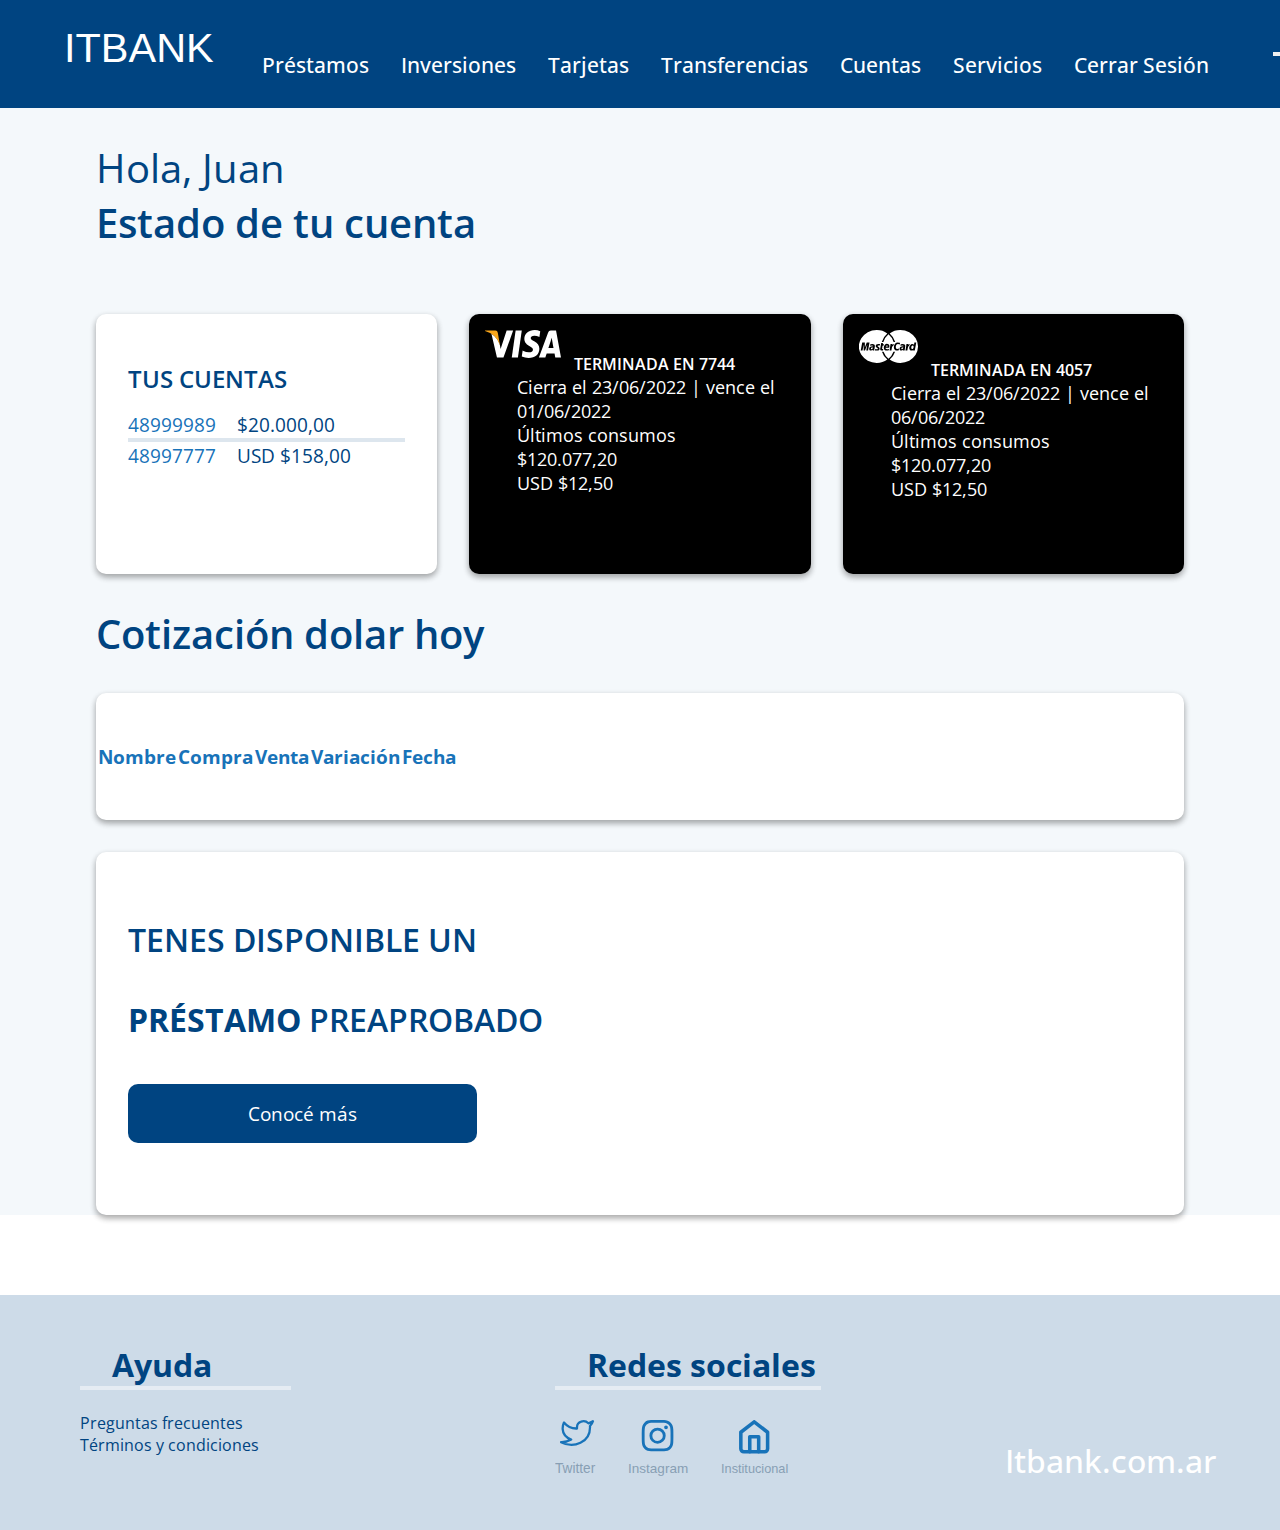
<file: index.html>
<!DOCTYPE html>
<html lang="en">

<head>
    <meta charset="UTF-8">
    <meta http-equiv="X-UA-Compatible" content="IE=edge">
    <meta name="viewport" content="width=device-width, initial-scale=1.0">

    <link rel="stylesheet" href="styles-index.css">
    <style>
        @import url("https://fonts.googleapis.com/css2?family=Open+Sans:wght@300;400;500;600;700;800&display=swap");
    </style>
    <link href="https://cdn.jsdelivr.net/npm/bootstrap@5.2.0-beta1/dist/css/bootstrap.min.css" rel="stylesheet" integrity="sha384-0evHe/X+R7YkIZDRvuzKMRqM+OrBnVFBL6DOitfPri4tjfHxaWutUpFmBp4vmVor" crossorigin="anonymous">
    <link rel="shortcut icon" href="./images/LOGO-SMALL-BLUE-BACKGROUND.svg">
    <title>ITBANK</title>
</head>

<body>
    <!-- Header -->
    <header class="header">
        <div>
            <nav class="nav">
                <!-- clases necesarias. Y agregar navbar-collapse -->
                <!-- navbar navbar-expand-lg bg-primary -->
                <div class="nav-logo">
                    <a href="index.html" title="logo"><img src="./images/logo-blanco-header.svg" class="nav-logo"
                        alt=""></a>
                </div>
                <div class="nav-menu">
                    <ul class="nav-menu__item">
                        <li><a href="#" class="nav-menu__link">Préstamos</a></li>
                        <li><a href="#" class="nav-menu__link">Inversiones</a></li>
                        <li><a href="#" class="nav-menu__link">Tarjetas</a></li>
                        <li><a href="#" class="nav-menu__link">Transferencias</a></li>
                        <li><a href="#" class="nav-menu__link">Cuentas</a></li>
                        <li><a href="#" class="nav-menu__link">Servicios</a></li>
                        <li><a href="login.html" class="nav-menu__link">Cerrar Sesión</a></li>
                    </ul>
                </div>
                <button class="navbar-toggler collapse" type="button" data-bs-toggle="collapse" data-bs-target="#navbarTogglerDemo01" aria-controls="navbarTogglerDemo01" aria-expanded="false" aria-label="Toggle navigation">
                    <span class="navbar-toggler-icon"></span>
                </button>
            </nav>
        </div>
    </header>
    <!-- Main -->
    <main class="main">
        <p class="main-text">Hola, Juan</p>
        <p class="sub-main-text">Estado de tu cuenta</p>
        <section class="products">
            <div class="container">
                <div class="card-1">
                    <div class="card-text">
                        <h2 class="card-text__title">Tus cuentas</h2>
                        <span class="card-text__subs"> 48999989</span>

                        <span class="card-text__subs1"> $20.000,00</span>
                        <br />
                        <hr style="border-color: #DDE6EE; border-style: solid;
                        background-color: #DDE6EE; border-width: 2px;">
        
                        <span class="card-text__subs"> 48997777</span>

                        <span class="card-text__subs1"> USD $158,00</span>
                    </div>
                </div>
                <div class="card card-2">
                    <div class="card-text">
                        <img class="card-image" src="./images/visa-logo.svg" alt="Images" /> <span
                            class="card-text__title">Terminada en 7744</span>
                        <p class="card-text__subs">
                            Cierra el 23/06/2022 | vence el 01/06/2022
                        </p>
                        <p class="card-text__subs">Últimos consumos</p>
                        <p class="card-text__subs">$120.077,20</p>
                        <p class="card-text__subs">USD $12,50</p>
                    </div>
                </div>
                <div class="card card-3">
                    <div class="card-text">
                        <img class="card-image" src="./images/mastercard-logo.svg" alt="Images" />
                        <span class="card-text__title">Terminada en 4057</span>
                        <p class="card-text__subs">
                            Cierra el 23/06/2022 | vence el 06/06/2022
                        </p>
                        <p class="card-text__subs">Últimos consumos</p>
                        <p class="card-text__subs">$120.077,20</p>
                        <p class="card-text__subs">USD $12,50</p>
                    </div>
                </div>
            </div>
            <p class="sub-main-text">Cotización dolar hoy</p>

            <div class = "card-4 table-responsive px-2">
                <table class="table table-hover table-bordered" style="font-size: 1.2rem;">
                    <thead>

                        <tr>
                            <th scope="col">Nombre</th>
                            <th scope="col">Compra</th>
                            <th scope="col">Venta</th>
                            <th scope="col">Variación</th>
                            <th scope="col">Fecha</th>
                        </tr>
                    </thead>

                    <tbody class="cotizacion">
                        
                    </tbody>
                </table>
            </div>
            <div class="card-4">
                <div class="card-text4" style="font-size: 2rem;">
                    <p>Tenes disponible un</p>
                    <span class="span4">préstamo</span>
                    <span>preaprobado</span>
                </div>
                <div>
                    <input class="card-submit" type="submit" value="Conocé más">
                </div>
            </div>
        </section>
    </main>
    <!-- FOOTER -->
    <footer class="footer">
        <div class="container">
            <div class="footer-menu">
                <p>Ayuda</p>
                <hr style="border-color: #E5ECF3;
                border-style: solid;
                background-color: #E5ECF3;
                border-width: 2px;">
                <br>

                <ul class="footer-menu__item">
                    <li><a href="#" class="footer-menu__link">Preguntas frecuentes</a></li>
                    <li><a href="#" class="footer-menu__link">Términos y condiciones</a></li>
            </div>
            <div class="footer-menu">
                <p>Redes sociales</p>
                <hr style="border-color: #E5ECF3;
                border-style: solid;
                background-color: #E5ECF3;
                border-width: 2px;">
                <br>

                <ul class="footer-menu__item2">
                    <li><a href="#"><img src="./images/twitter.svg" class="footer-menu__icon" alt="Icono de twitter"></a>
                    </li>
                    <li><a href="#"><img src="./images/instagram.svg" class="footer-menu__icon"
                                alt="Icono de Instagram"></a></li>
                    <li><a href="#"><img src="./images/institucional.svg" class="footer-menu__icon"
                                alt="Icon página web institucional"></a></li>

            </div>
            <div>
                <p class="footer-copy">Itbank.com.ar</p>
            </div>
        </div>
    </footer>
    <script src = "app-index.js"></script>
    <script src="https://cdn.jsdelivr.net/npm/bootstrap@5.2.0-beta1/dist/js/bootstrap.bundle.min.js" integrity="sha384-pprn3073KE6tl6bjs2QrFaJGz5/SUsLqktiwsUTF55Jfv3qYSDhgCecCxMW52nD2" crossorigin="anonymous"></script>
</body>

</html>
</file>
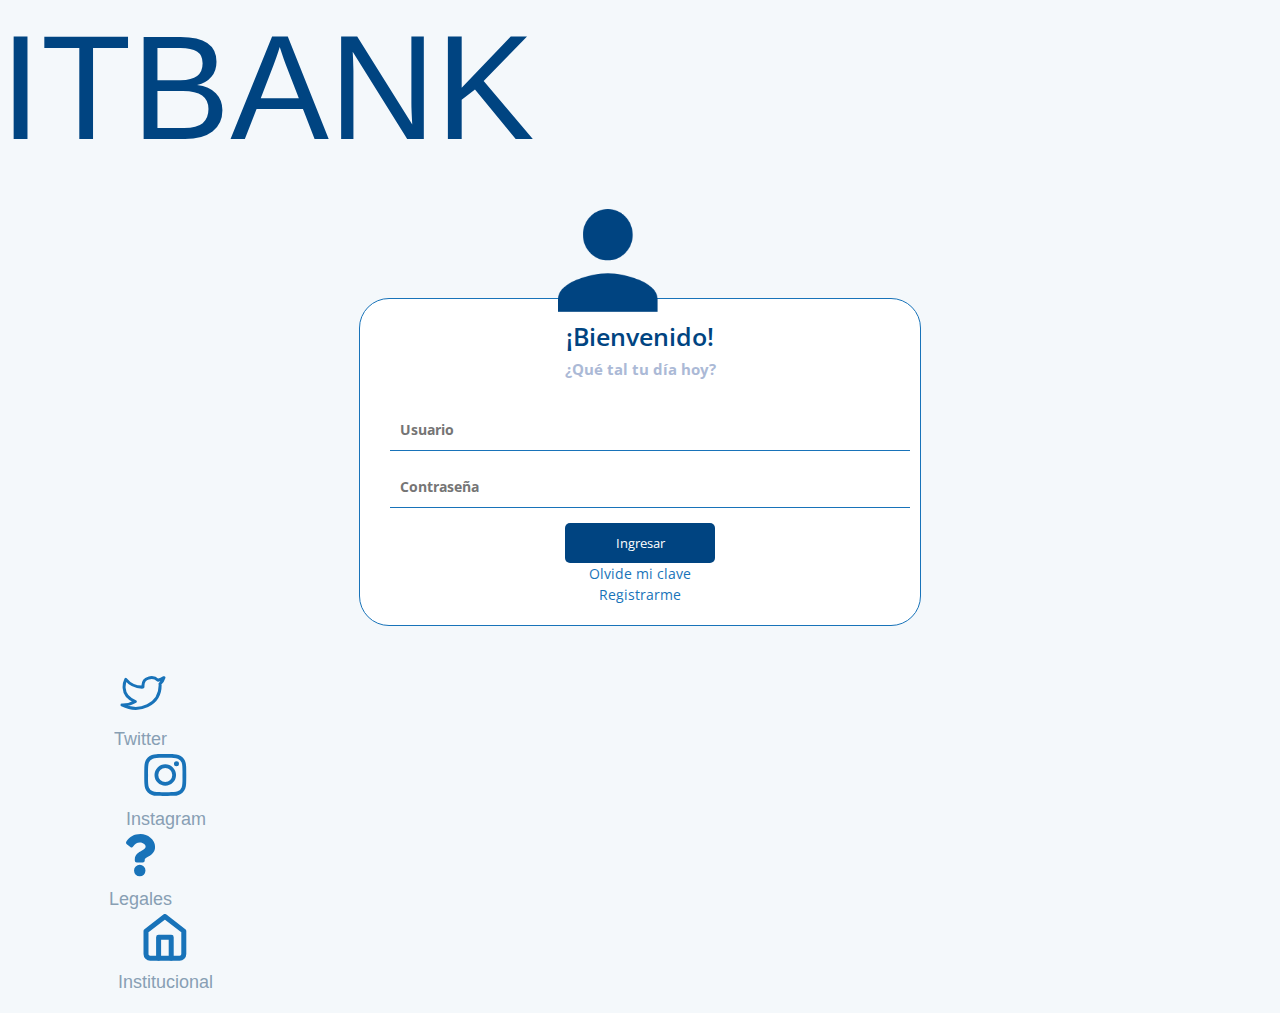
<file: login.html>
<!DOCTYPE html>
<html lang="es">
  <head>
    <meta charset="UTF-8" />
    <meta http-equiv="X-UA-Compatible" content="IE=edge" />
    <meta name="viewport" content="width=device-width, initial-scale=1.0" />
    <title>ITBANK</title>
    <!-- linkeo con bootstrap -->
    <link
      href="https://cdn.jsdelivr.net/npm/bootstrap@5.2.0-beta1/dist/css/bootstrap.min.css"
      rel="stylesheet"
      integrity="sha384-0evHe/X+R7YkIZDRvuzKMRqM+OrBnVFBL6DOitfPri4tjfHxaWutUpFmBp4vmVor"
      crossorigin="anonymous"
    />
    <!-- linkeo de css -->
    <style>
      @import url("https://fonts.googleapis.com/css2?family=Open+Sans:wght@300;400;500;600;700;800&display=swap");
    </style>
    <link rel="stylesheet" href="styles-login.css" />
    <!-- favicon -->
    <link rel="shortcut icon" href="./images/LOGO-SMALL-BLUE-BACKGROUND.svg" />
  </head>

 
  <!-- ENCABEZADO -->
  <body>
    <header class="text-center w-100">
      <a href="#"
        ><img
          class="logo-header"
          src="./images/logo-azul-grande.svg"
          alt="logo Itbank"
      /></a>
    </header>

    <!--Cambios Jime - FORMULARIO-->
    <div class="form-login">
      <img src="./images/profile-icon.png" alt="" class="img-form" />
      <h5>
        ¡Bienvenido!
        <h6>¿Qué tal tu día hoy?</h6>
      </h5>
      <input
        class="controls"
        type="text"
        name="usuario"
        value=""
        placeholder="Usuario"
      />
      <input
        class="controls"
        type="password"
        name="contrasena"
        value=""
        placeholder="Contraseña"
      />
      <a href="index.html"
        ><input class="buttons" type="submit" name="" value="Ingresar"
      /></a>
      <p class="subtext"><a href clave="#">Olvide mi clave</a></p>
      <p class="subtext"><a href="register.html">Registrarme</a></p>
    </div>
    <!-- Terminan los cambios de Jime -->

    <!-- PIE DE PAGINA -->
    <footer>
      <div class="container">
        <!-- FILA 1 - DE ICONOS -->
        <div class="row justify-content-center">
          <div class="col-2">
            <a href="#" class="btn" aria-current="page"
              ><img
                src="./images/twitter.svg"
                alt="Twitter"
                class="img-fluid img"
            /></a>
          </div>
          <div class="col-1">
            <a href="#" class="btn"
              ><img
                src="./images/instagram.svg"
                alt="Twitter"
                class="img-fluid img"
            /></a>
          </div>
          <div class="col-2">
            <a href="#" class="btn"
              ><img
                src="./images/question-mark.svg"
                alt="Question"
                class="img-fluid img"
            /></a>
          </div>
          <div class="col-1">
            <a href="#" class="btn"
              ><img
                src="./images/institucional.svg"
                alt="Home"
                class="img-fluid img"
            /></a>
          </div>
        </div>
      </div>
    </footer>
    <script
      src="https://cdn.jsdelivr.net/npm/bootstrap@5.2.0-beta1/dist/js/bootstrap.bundle.min.js"
      integrity="sha384-pprn3073KE6tl6bjs2QrFaJGz5/SUsLqktiwsUTF55Jfv3qYSDhgCecCxMW52nD2"
      crossorigin="anonymous"
    ></script>
  </body>
</html>
<!-- con img-fluid ya hacemos que toda una imagen sea responsive -->
</file>
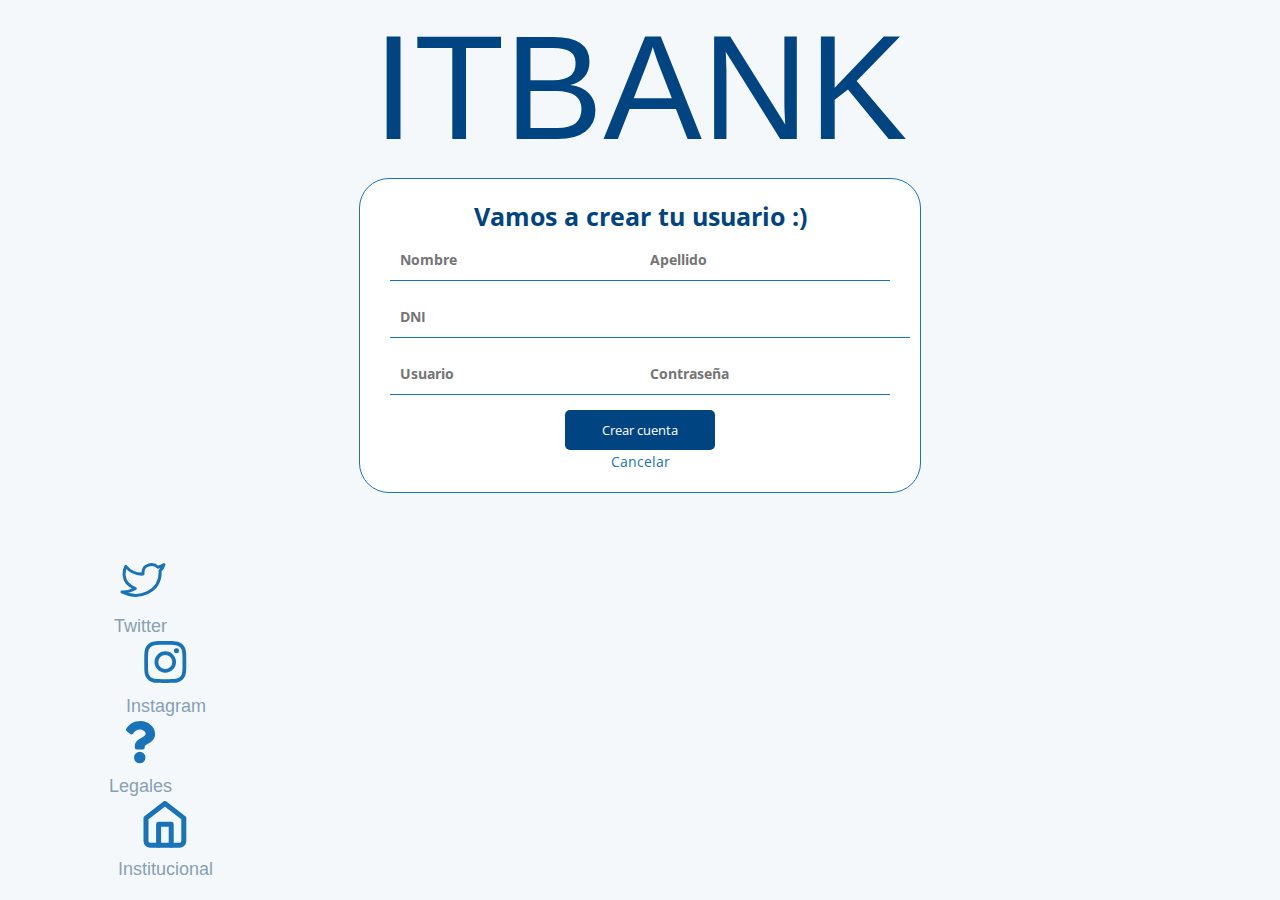
<file: register.html>
<!DOCTYPE html>
<html>
  <head>
    <meta charset="UTF-8" />
    <meta http-equiv="X-UA-Compatible" content="IE=edge" />
    <meta name="viewport" content="width=device-width, initial-scale=1.0" />
    <link
      href="https://cdn.jsdelivr.net/npm/bootstrap@5.2.0-beta1/dist/css/bootstrap.min.css"
      rel="stylesheet"
      integrity="sha384-0evHe/X+R7YkIZDRvuzKMRqM+OrBnVFBL6DOitfPri4tjfHxaWutUpFmBp4vmVor"
      crossorigin="anonymous"
    />
    <style>
      @import url("https://fonts.googleapis.com/css2?family=Open+Sans:wght@300;400;500;600;700;800&display=swap");
    </style>
    <link rel="stylesheet" href="styles-reg.css" />
    <link rel="shortcut icon" href="./images/LOGO-SMALL-BLUE-BACKGROUND.svg" />
    <title>ITBANK-Registro</title>
  </head>

  <body>
    <header>
      <nav align="center" class="img-cabecera">
        <a href="#"
          ><img class="logo-header" src="./images/logo-azul-grande.svg"
        /></a>
      </nav>
    </header>

    <div class="form-login">
      <h5>Vamos a crear tu usuario :)</h5>
      <div class="datos-form-1">
        <input
          class="controls"
          type="text"
          name="nombre"
          value=""
          placeholder="Nombre"
        />
        <input
          class="controls"
          type="text"
          name="apellido"
          value=""
          placeholder="Apellido"
        />
      </div>
      <input
        class="controls"
        type="text"
        name="dni"
        value=""
        placeholder="DNI"
      />
      <div class="datos-form-1">
        <input
          class="controls"
          type="text"
          name="usuario"
          value=""
          placeholder="Usuario"
        />
        <input
          class="controls"
          type="password"
          name="contrasena"
          value=""
          placeholder="Contraseña"
        />
      </div>
      <a href="index.html"
        ><input class="buttons" type="submit" name="" value="Crear cuenta"
      /></a>
      <p class="clave-olvide"><a href="login.html">Cancelar</a></p>
    </div>
    
    <footer>
      <div class="container">
        <!-- FILA 1 - DE ICONOS -->
        <div class="row justify-content-center">
          <div class="col-2">
            <a href="#" class="btn" aria-current="page"
              ><img
                src="./images/twitter.svg"
                alt="Twitter"
                class="img-fluid img"
            /></a>
          </div>
          <div class="col-1">
            <a href="#" class="btn"
              ><img
                src="./images/instagram.svg"
                alt="Twitter"
                class="img-fluid img"
            /></a>
          </div>
          <div class="col-2">
            <a href="#" class="btn"
              ><img
                src="./images/question-mark.svg"
                alt="Question"
                class="img-fluid img"
            /></a>
          </div>
          <div class="col-1">
            <a href="#" class="btn"
              ><img
                src="./images/institucional.svg"
                alt="Home"
                class="img-fluid img"
            /></a>
          </div>
        </div>
      </div>
    </footer>

    <script
      src="https://cdn.jsdelivr.net/npm/bootstrap@5.2.0-beta1/dist/js/bootstrap.bundle.min.js"
      integrity="sha384-pprn3073KE6tl6bjs2QrFaJGz5/SUsLqktiwsUTF55Jfv3qYSDhgCecCxMW52nD2"
      crossorigin="anonymous"
    ></script>
  </body>
</html>
</file>
<file: styles-index.css>
* {
  margin: 0;
  padding: 0;
  box-sizing: border-box;
  text-decoration: none;
  list-style: none;
  font-family: 'Open Sans', sans-serif;;
}

.header .nav {
  color:#FFFFFF;
  background-color: #004481;
  display: grid;
  grid-template-columns: repeat(3, 1fr);
  grid-gap: 2rem;
  align-items: center;
  padding: 1.2rem 0;
  margin: 0 auto;
}

.header .nav-logo {
 margin: 0 0rem 0rem 2rem;
 max-width: 150px;
}

.header .nav-menu{
  margin: 0 auto;
  display: flex;
  justify-content: center;
  padding-top: 2rem;
  padding-bottom: 10px;
  padding-left: 3rem;
}

.header .nav-menu__item {
  display: flex;
  justify-content: center;
  width: max-content;
}

.header .nav-menu__link {
  margin: 0 2rem 0 0;
  font-family: inherit;
  font-size: 1.3rem;
  font-weight: 500;
  color: #FFFFFF;
}

.main{
  background-color: #F4F8FB;
}

.main .main-text{
  color:#004481;
  font-size: 2.5rem;
  padding: 2rem 2rem 0rem 6rem;
}
.main .sub-main-text{
  color:#004481;
  font-size: 2.5rem;
  font-weight: 600;
  padding: 0rem 0rem 0rem 6rem;
}


.main .products {
  margin-top: 2rem;
  font-family: 'Open Sans', sans-serif;;
}

.main .products .container {
  display: grid;
  grid-template-columns: repeat(3, 1fr);
  grid-gap: 2rem;
  justify-content: center;
  align-items: center;
  padding: 2rem 6rem 2rem 6rem;
  width: auto;
  
}

.main .products .card-1 {
  padding: 2rem;
  background: #ffffff;
  color: #1873B9;
  font-size: 1.2rem;
  border-radius: 10px;
  box-shadow: 0 3px 6px rgba(0, 0, 0, 0.16), 0 3px 6px rgba(0, 0, 0, 0.23);
  height: 260px;
  width: auto;
  
}
.main .products .card {
  padding-left: 1rem;
  padding-right: 1rem;
  background: #000000;
  color: #ffffff;
  font-size: 1.1rem;
  border-radius: 10px;
  box-shadow: 0 3px 6px rgba(0, 0, 0, 0.16), 0 3px 6px rgba(0, 0, 0, 0.23);
  height: 260px;
  width: auto;
}

.main .products .card-image {
  padding-right: 0.5rem;
  padding-bottom: 0.8rem;
}

.main .products .card-image img {
  max-height: 10rem;
  height: 100%;
  width: auto;
}

.main .products .card-text {
  margin-top: 1rem;
}

.main .products .card-1 .card-text__title {
  font-size: 1.5rem;
  font-weight: 600;
  line-height: inherit;
  text-transform: uppercase;
  color: #004481;
  margin-bottom: 1rem;
}

.main .products .card-1 .card-text__subs1 {
  color: #004481;
  margin-left: 1rem;
}
.main .products .card .card-text__subs {
  padding-left: 2rem;
}

.main .products .card .card-text__title {
  font-size: 1rem;
  font-weight: 600;
  line-height: inherit;
  text-transform: uppercase;
  color: #ffffff;
  margin-bottom: 1rem;
  
}

.card-4 {
  padding: 3rem 0rem;
  margin: 2rem 6rem 2rem 6rem;;
  background: #ffffff;
  color: #1873B9;
  font-size: 1.5rem;
  border-radius: 10px;
  box-shadow: 0 3px 6px rgba(0, 0, 0, 0.16), 0 3px 6px rgba(0, 0, 0, 0.23);
  height: auto;
  width: auto;
}

.card-4 .card-text4{
  font-size: 3rem;
  font-weight: 600;
  line-height: 5rem;
  padding-left: 2rem;
  text-transform: uppercase;
  color: #004481;
}

.card-4 .card-text4 .span4{
  font-weight: 700;
} 

.card-4 .card-submit{
  background-color: #004481;
  border: none;
  border-radius: 10px;
  color: white;
  font-size: 1.2rem;
  padding: 16px 120px;
  text-decoration: none;
  margin: 24px 32px;
  cursor: pointer;
} 

.footer {
  margin-top: 5rem;
  padding: 3rem 0;
  background: #CDDBE8;
  color: #ffffff;
}

.footer .container {
  display: flex;
  flex-direction: row;
  flex: 1;
  flex-basis: auto;
  justify-content: space-between;
  align-items: flex-start;
}

.footer .footer-menu{
  margin-left: 2rem;
  padding-left: 3rem;
  color: #004481;
}

.footer .footer-menu p{
  font-size: 2rem;
  font-weight: bold;
      padding-left: 2rem;
}


.footer-menu__item2{
  color: #004481;
  display: flex;
  flex-direction: row;
  flex: 1;
  flex-basis: auto;
}

.footer-menu__link {
  margin: 0.5rem 2rem 0 0;
  font-family: inherit;
  font-size: 1rem;
  color: #004481;
}

.footer-menu__icon {
  margin: 0.5rem 2rem 0 0;
  height: 3.5rem;
}

.footer-copy{
  font-size: 2rem;
  font-weight: 500;
  padding: 6rem 4rem 0rem 0rem;

}

  

@media only screen and (max-width: 600px) {
  .header .nav {
    display: grid;
    grid-template-columns: repeat(1, 1fr);
    align-items: center;
    margin: 0 auto;
    flex-direction: column;
    justify-content: center;
  }
  .header .nav-logo {
    margin: 0 auto;
    max-width: 200px;
    padding-bottom: 0;
   }

   .header .nav-menu{
    padding-top: 0;
    padding-bottom: 10px;
    
  }
  .header .nav-menu__link {
    margin: 0 0.7rem 0 0;
    font-family: inherit;
    font-size: 0.6rem;
    font-weight: 500;
    color: #FFFFFF;
  }

  .main .products .container{
    grid-template-columns: 1fr;
    justify-content: center;
    order: 2;
  }

  .main .main-text{
    font-size: 2rem;
    padding-left: 2rem;
  }

  .main .sub-main-text{
    font-size: 1.5rem;
    padding-left: 2rem;
  }


  .main .products .card-1 {
    padding: 2rem;
    font-size: 1rem;
    height: 280px;
    width: 320px
}

.main .products .card-1 .card-text__subs1 {
  display: table-cell; 
}

.main .products .card .card-text__title {
  font-size: 1rem;
}

.main .products .card .card-text__subs {
  font-size: 1rem;

}

.card-4 {
  padding: 2rem;
  height: auto;
  width: 320px;
  margin: 0 auto;
}

.card-4 .card-text4 {
  font-size: 1.5rem;
  line-height: 2rem;
  padding-left: 0;
  font-weight: 400;
  margin: 0 auto;
  padding-bottom: 10px;
}

.card-4 .card-submit{
  border-radius: 5x;
  font-size: 1.2rem;
  padding: 12px 50px;
  margin: 0 auto;
} 

  .footer .container {
    flex-direction: column;
    justify-content: center;
    align-items: center;
    text-align: center;
  }

  .footer .footer-menu{
    margin: 0 auto;
    padding-left: 0rem;
  }
  
  .footer .footer-menu p{
    padding-top: 20px;
    font-size: 1.5rem;
    font-weight: bold;
  }
  
  .footer-menu__item2{
    display: flex;
    flex-direction: row;
    flex: 1;
    flex-basis: auto;
  }
  
  .footer-menu__link {
    padding: 0.5rem 2rem 0 0;
    font-family: inherit;
    font-size: 1rem;
  }
  
  .footer-menu__icon {
    margin: 0 auto;
    padding: 0.5rem 2rem 0 0;
    height: 3.5rem;
  }

  .footer-copy{
    font-size: 2rem;
    font-weight: 500;
    padding: 6rem 0rem 0rem 0rem;
  
  }
  /* agregar clases para colores de variacion / cotizacion */
}
</file>
<file: styles-login.css>
* {
  margin: 0;
  padding: 0;
  font-family: "Open Sans", sans-serif;
}
/***************** ENCABEZADO *****************/
header a {
  text-decoration: none;
  color: #004481;
}

header a:hover {
  color: #0066b4;
}

header {
  height: auto;
  color: #004481;
  margin-top: 25px;
}

header h1 {
  display: inline;
  width: 100%;
  font-size: 5em;
  text-align: center;
}
/***************** BODY *****************/
body {
  position: relative;
  padding-bottom: 5.5em;
  min-height: 100vh;
  background: #f4f8fb;
}

/***************** FORMULARIO *****************/
/* intentar acomodar la imagen */

.img-form {
  max-width: 100px;
  position: absolute;
  margin-top: -110px;
  margin-left: 168px;
}
/* gral */
.form-login {
  width: 500px;
  height: auto;
  background: white;
  margin: auto;
  margin-top: 120px;
  margin-bottom: 100px;
  border-radius: 30px;
  padding: 20px 30px;
  border: solid 1px #1873b9;
  color: #004481;
  position: relative;
}
/* titulo */
.form-login h5 {
  margin: 0;
  text-align: center;
  height: 40px;
  font-size: 25px;
  font-weight: 600;
}
/* subtitulo */
.form-login h6 {
  color: #abb9d6;
  text-align: center;
  height: auto;
  margin-bottom: 30px;
  font-size: 15px;
}

/* usuario y contraseña */
.controls {
  width: 100%;
  border: none;
  background-color: transparent;
  border-bottom: 1px solid #1873b9;
  margin-bottom: 15px;
  padding: 11px 10px;
  font-size: 14px;
  font-weight: bold;
  transition: all ease 1s;
}

.controls:hover {
  transition: all ease 0.5s;
  color: #1873b9;
}
/* ingresar */
.buttons {
  width: 150px;
  height: 40px;
  background: #004481;
  border: none;
  border-radius: 5px;
  color: white;
  display: flow-root;
  text-align: center;
  margin: auto auto;
}

/* registrarme / olvide */
.form-login a {
  color: #1873b9;
  text-decoration: none;
  font-size: 14px;
}
/* acomodado */

.subtext {
  text-align: center;
  margin: 0 auto;
  line-height: 20px;
  color: #004481;
}

/***************** PIE DE PAGINA *****************/

.color-boton {
  color: #1873b9;
}

footer {
  padding: 1em 0;
  text-align: center;
  align-items: center;
  position: absolute;
  bottom: 0;
  left: 0;
  width: 100%;
}

.col-1 {
  flex: 0 0 auto;
  width: 26%;
}

.col-2 {
  flex: 0 0 auto;
  width: 22%;
}

@media only screen and (max-width: 600px) {
  body {
    position: relative;
    padding-bottom: 5.5em;
    min-height: 100vh;
    background: white;
  }

  header .logo-header {
    max-width: 10rem;
    margin: 3rem 0rem 0rem 0rem;
    padding-bottom: 8rem;
    position: relative;
  }

  .img-form {
    max-width: 100px;
    position: absolute;
    margin-top: -110px;
    margin-left: 0;
  }

  .form-login {
    width: 380px;
    height: auto;
    background: white;
    margin: auto;
    padding: 20px 30px;
    color: #004481;
    position: relative;
    border: none;
  }

  .form-login h5 {
    margin: 0;
    height: 40px;
    font-size: 25px;
    font-weight: 700;
    text-align: left;
    margin-top: 1rem;
  }

  .form-login h6 {
    color: #abb9d6;
    height: auto;
    margin-bottom: 30px;
    font-size: 15px;
    text-align: left;
  }

  .controls {
    width: 100%;
    border: none;
    background-color: transparent;
    border-bottom: 2.5px solid #1873b9;
    margin-bottom: 15px;
    padding: 11px 10px;
    font-size: 14px;
    font-weight: bold;
    transition: all ease 1s;
  }

  footer {
    padding: 1em 0;
    text-align: center;
    align-items: center;
    position: absolute;
    bottom: 0;
    left: 0;
    width: 100%;
    padding-bottom: 2rem;
  }

  .col-1 {
    flex: 0 0 auto;
    width: 26%;
  }

  .col-2 {
    flex: 0 0 auto;
    width: 22%;
  }

}
</file>
<file: styles-reg.css>
* {
  margin: 0;
  padding: 0;
  font-family: 'Open Sans', sans-serif;;
}

body {
  background-color: #f4f8fb;
}

.img-cabecera {
    margin-top: 25px;
}

h1 {
  font-size: 6cm;
  background-color: #004481;
}

.datos-form-1 {
    display: flex;
}

.img-form {
  max-width: 100px;
  position: absolute;
  margin-top: -110px;
  margin-left: 168px;
}
/* gral */
.form-login {
  width: 500px;
  height: auto;
  background: white;
  margin: auto;
  margin-bottom: 100px;
  border-radius: 30px;
  padding: 20px 30px;
  border: solid 1px #1873b9;
  color: #004481;
  position: relative;
}
/* titulo */
.form-login h5 {
  margin: 0;
  text-align: center;
  height: 40px;
  font-size: 25px;
}
/* subtitulo */
.form-login h6 {
  color: #abb9d6;
  text-align: center;
  height: auto;
  margin-bottom: 30px;
  font-size: 15px;
}
/* usuario y contraseña */
.controls {
  width: 100%;
  border: none;
  background-color: transparent;
  border-bottom: 1px solid #1873b9;
  margin-bottom: 15px;
  padding: 11px 10px;
  font-size: 14px;
  font-weight: bold;
  transition: all ease 1s;
}

.controls:hover {
  transition: all ease 0.5s;
  color: #1873b9;
}
/* ingresar */
.buttons {
  width: 150px;
  height: 40px;
  background: #004481;
  border: none;
  border-radius: 5px;
  color: white;
  display: flow-root;
  text-align: center;
  margin: auto auto;
}

/* registrarme / olvide */
.form-login a {
  color: #1873b9;
  text-decoration: none;
  font-size: 14px;
}
/* acomodado */
.registrarme {
  float: left;
}
.olvide {
  padding-left: 195px;
}

#row_letra {
  color: rgb(127, 138, 139);
}

.color-boton {
  color: #1873b9;
}

footer {
  padding: 1em 0;
  text-align: center;
  align-items: center;
  position: absolute;
  bottom: 0;
  left: 0;
  width: 100%;
}

.col-1 {
  flex: 0 0 auto;
  width: 26%;
}

.col-2 {
  flex: 0 0 auto;
  width: 22%;
}

.clave-olvide {
  text-align: center;
}

@media only screen and (max-width: 600px) {
  body {
    position: relative;
    padding-bottom: 5.5em;
    min-height: 100vh;
    background: white;
  }

  .img-cabecera {
    margin-top: 0;
  }

  header .logo-header {
    max-width: 10rem;
    margin: 3rem 0rem 0rem 0rem;
    padding-bottom: 4.5rem;
    position: relative;
  }

  .img-form {
    max-width: 100px;
    position: absolute;
    margin-top: -110px;
    margin-left: 0;
  }

  .form-login {
    width: 380px;
    height: auto;
    background: white;
    margin: auto;
    padding: 20px 30px;
    color: #004481;
    position: relative;
    border: none;
  }

  .form-login h5 {
    margin: 0;
    height: 40px;
    font-size: 30px;
    text-align: left;
    margin-bottom: 3rem;
  }

  .form-login h6 {
    color: #abb9d6;
    height: auto;
    margin-bottom: 30px;
    font-size: 15px;
    text-align: left;
  }

  .controls {
    width: 100%;
    border: none;
    background-color: transparent;
    border-bottom: 2.5px solid #1873b9;
    margin-bottom: 15px;
    padding: 11px 10px;
    font-size: 14px;
    font-weight: bold;
    transition: all ease 1s;
  }

  footer {
    padding: 1em 0;
    text-align: center;
    align-items: center;
    position: absolute;
    bottom: 0;
    left: 0;
    width: 100%;
    padding-bottom: 2rem;
  }

  .col-1 {
    flex: 0 0 auto;
    width: 26%;
  }

  .col-2 {
    flex: 0 0 auto;
    width: 22%;
  }

  .clave-olvide {
    text-align: center;
  }
}
</file>
